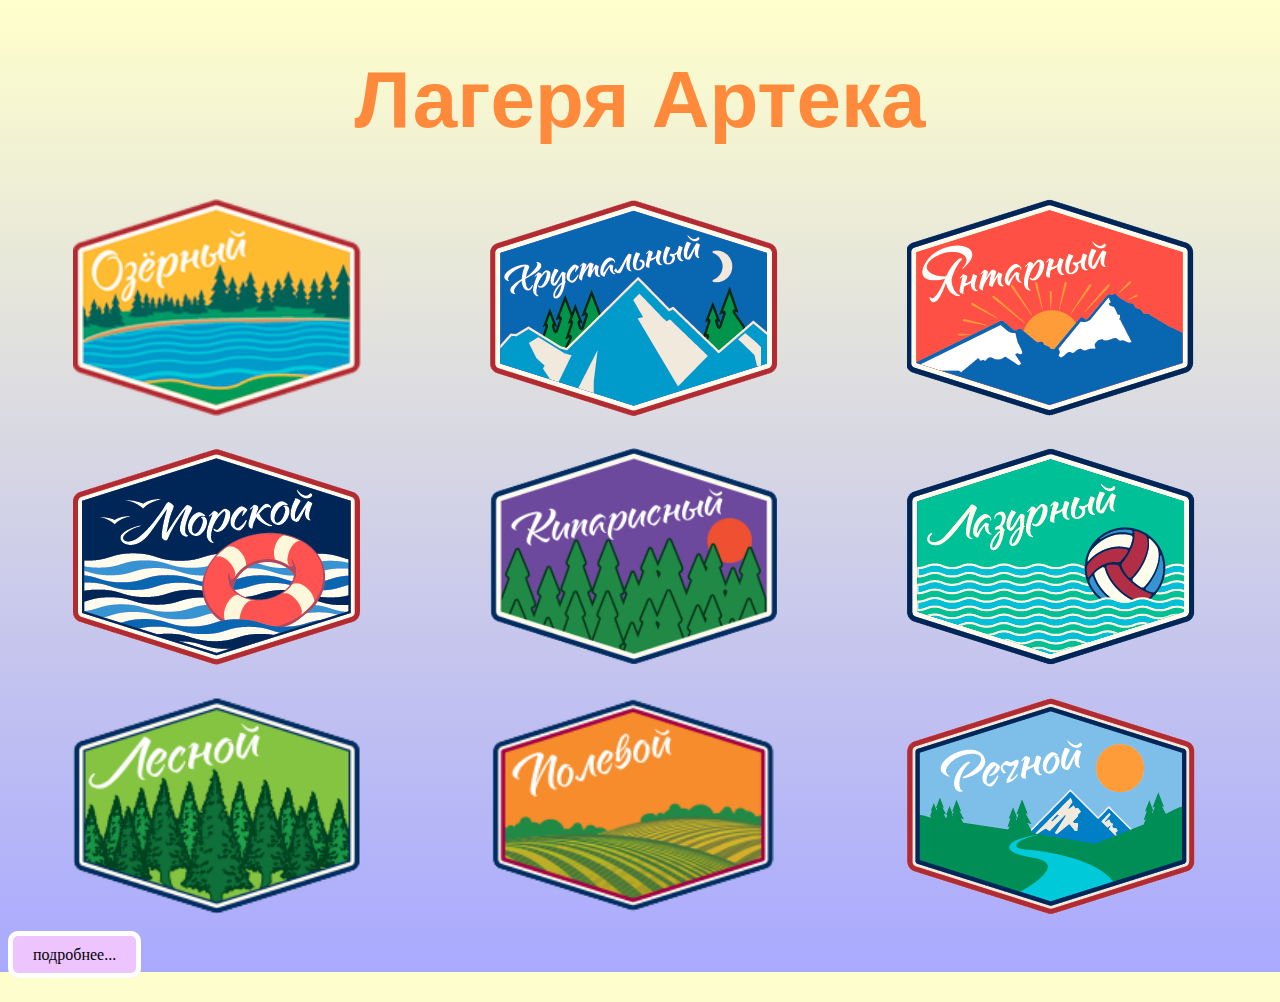
<file: index.html>
<!DOCTYPE html>
<html lang="ru">
<head>
    <meta charset="UTF-8">
    <meta http-equiv="X-UA-Compatible" content="IE=edge">
    <meta name="viewport" content="width=device-width, initial-scale=1.0">
    <title>Лагеря артека</title>
    <link rel="stylesheet" href="stile.css">
</head>
<body>
    <h1 class="head">Лагеря Артека</h1>
  <div class="wrap">
    <div>
        <a class="btn" href="#">
            <img src="image/6cff3897018aac200aadc0b63eaac046.png" alt=" Озерный">    
        </a>
        <p class="text">«Озерный» - это один из четырех лагерей комплекса «Прибрежный», расположенный в самом центре «Артека». Лагерь был открыт 4 июля 1962 года. За смену «Озерный» принимает 322 ребенка.</p>
    </div>
    <div>
        <a class="btn" href="#">
            <img src="image/hrustalnyy.png" alt=" Хрустальный">    
        </a>
        <p class="text">«Хрустальный» - один из детских лагерей «Артека» комплекса «Горный» – гостеприимно распахнул свои двери для девчонок и мальчишек в июне 1966 года</p>
    </div>
    <div>
        <a class="btn" href="#">
            <img src="image/yantarnyy.png" alt="Янтарный">    
        </a>
        <p class="text">«Янтарный» появился на карте «Артека» зимой 1966 года. Это один из детских лагерей комплекса «Горный»</p>
    </div>
    

  </div>
  <div class="wrap">
    <div>
        <a class="btn" href="#">
            <img src="image/morskoy.png" alt="Морской">    
        </a>
        <p class="text">Лагерь «Морской» - первенец «Артека». Он расположен у самого моря. Именно на этом месте когда-то, в далеком 1925 году, стояли палатки первых артековцев, а 16 июня состоялась первая артековская линейка</p>
    </div>
    <div>
        <a class="btn" href="#">
            <img src="image/kiparisnyy.png" alt="Кипарисный">    
        </a>
        <p class="text">Детский лагерь «Кипарисный» расположен в западной части «Артека». Здесь «Артек» и поселок Гурзуф разделяет знаменитая скала Дженевез-Кая – памятник археологии эпохи Средневековья.</p>
    </div>
    <div>
        <a class="btn" href="#">
            <img src="image/lazurnyy.png" alt="Лазурный">    
        </a>
        <p class="text">Детский лагерь «Лазурный» в составе «Артека» – с 1937 года. Именно в этом году дом отдыха ВЦИК «Суук-Су», в котором отдыхали члены правительства, был передан «Артеку» и получил название «Лазурный».</p>
    </div>
    

  </div>
</div>
<div class="wrap">
  <div>
      <a class="btn" href="#">
          <img src="image/lesnoy.png" alt="Лесной">    
      </a>
      <p class="text">Детский лагерь «Лесной» – один из четырёх лагерей комплекса «Прибрежный», был открыт в 1963 году. Принимает 400 ребят в смену. Расположен в самом центре «Артека».</p>
  </div>
  <div>
      <a class="btn" href="#">
          <img src="image/polevoy.png" alt="Полевой">    
      </a>
      <p class="text">Детский лагерь «Полевой» – один из четырёх лагерей комплекса «Прибрежный». Принимает около 400 ребят в смену. История детского лагеря «Полевой» начинается 13 июня 1963 года.</p>
  </div>
  <div>
      <a class="btn" href="#">
          <img src="image/rechnoy.png" alt="Речной">    
      </a>
      <p class="text">«Детский лагерь «Речной» является одним из четырех детских лагерей комплекса «Прибрежный», был открыт 4 июля 1962 года. Принимает 322 ребенка в смену»</p>
  </div>
  

</div>
    <a class="button" href="https://ru.wikipedia.org/wiki/%D0%90%D1%80%D1%82%D0%B5%D0%BA">Подробнее...</a>
    <script src="main.js"></script>
</body>
</html>
</file>
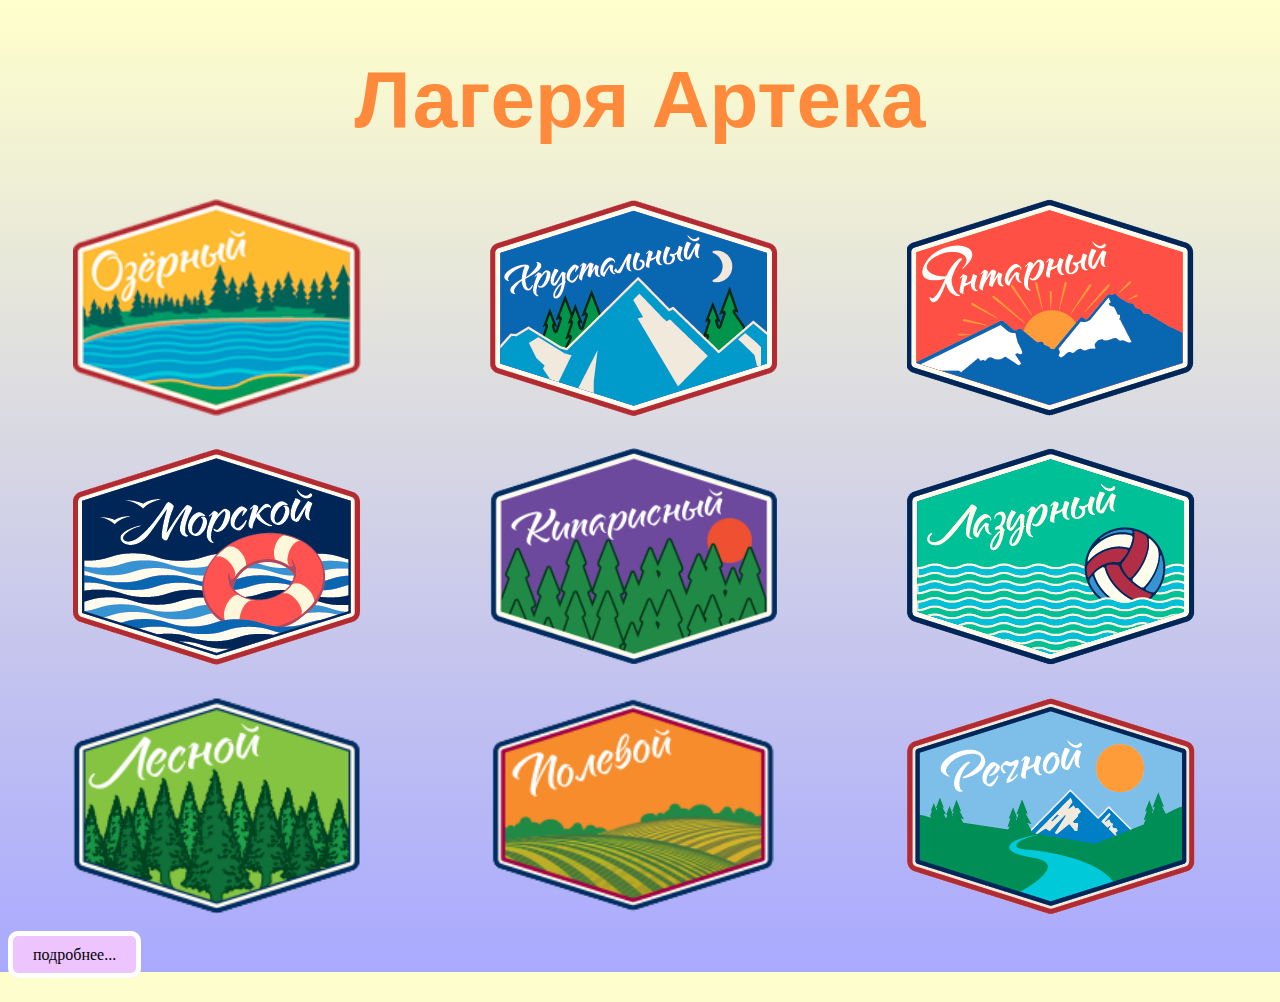
<file: project.html>
<!DOCTYPE html>
<html lang="ru">
<head>
    <meta charset="UTF-8">
    <meta http-equiv="X-UA-Compatible" content="IE=edge">
    <meta name="viewport" content="width=device-width, initial-scale=1.0">
    <title>Лагеря артека</title>
    <link rel="stylesheet" href="stile.css">
</head>
<body>
    <h1 class="head">Лагеря Артека</h1>
  <div class="wrap">
    <div>
        <a class="btn" href="#">
            <img src="image/6cff3897018aac200aadc0b63eaac046.png" alt=" Озерный">    
        </a>
        <p class="text">«Озерный» - это один из четырех лагерей комплекса «Прибрежный», расположенный в самом центре «Артека». Лагерь был открыт 4 июля 1962 года. За смену «Озерный» принимает 322 ребенка.</p>
    </div>
    <div>
        <a class="btn" href="#">
            <img src="image/hrustalnyy.png" alt=" Хрустальный">    
        </a>
        <p class="text">«Хрустальный» - один из детских лагерей «Артека» комплекса «Горный» – гостеприимно распахнул свои двери для девчонок и мальчишек в июне 1966 года</p>
    </div>
    <div>
        <a class="btn" href="#">
            <img src="image/yantarnyy.png" alt="Янтарный">    
        </a>
        <p class="text">«Янтарный» появился на карте «Артека» зимой 1966 года. Это один из детских лагерей комплекса «Горный»</p>
    </div>
    

  </div>
  <div class="wrap">
    <div>
        <a class="btn" href="#">
            <img src="image/morskoy.png" alt="Морской">    
        </a>
        <p class="text">Лагерь «Морской» - первенец «Артека». Он расположен у самого моря. Именно на этом месте когда-то, в далеком 1925 году, стояли палатки первых артековцев, а 16 июня состоялась первая артековская линейка</p>
    </div>
    <div>
        <a class="btn" href="#">
            <img src="image/kiparisnyy.png" alt="Кипарисный">    
        </a>
        <p class="text">Детский лагерь «Кипарисный» расположен в западной части «Артека». Здесь «Артек» и поселок Гурзуф разделяет знаменитая скала Дженевез-Кая – памятник археологии эпохи Средневековья.</p>
    </div>
    <div>
        <a class="btn" href="#">
            <img src="image/lazurnyy.png" alt="Лазурный">    
        </a>
        <p class="text">Детский лагерь «Лазурный» в составе «Артека» – с 1937 года. Именно в этом году дом отдыха ВЦИК «Суук-Су», в котором отдыхали члены правительства, был передан «Артеку» и получил название «Лазурный».</p>
    </div>
    

  </div>
</div>
<div class="wrap">
  <div>
      <a class="btn" href="#">
          <img src="image/lesnoy.png" alt="Лесной">    
      </a>
      <p class="text">Детский лагерь «Лесной» – один из четырёх лагерей комплекса «Прибрежный», был открыт в 1963 году. Принимает 400 ребят в смену. Расположен в самом центре «Артека».</p>
  </div>
  <div>
      <a class="btn" href="#">
          <img src="image/polevoy.png" alt="Полевой">    
      </a>
      <p class="text">Детский лагерь «Полевой» – один из четырёх лагерей комплекса «Прибрежный». Принимает около 400 ребят в смену. История детского лагеря «Полевой» начинается 13 июня 1963 года.</p>
  </div>
  <div>
      <a class="btn" href="#">
          <img src="image/rechnoy.png" alt="Речной">    
      </a>
      <p class="text">«Детский лагерь «Речной» является одним из четырех детских лагерей комплекса «Прибрежный», был открыт 4 июля 1962 года. Принимает 322 ребенка в смену»</p>
  </div>
  

</div>
    <a class="button" href="https://ru.wikipedia.org/wiki/%D0%90%D1%80%D1%82%D0%B5%D0%BA">Подробнее...</a>
    <script src="main.js"></script>
</body>
</html>
</file>
<file: stile.css>
.head{
    text-align: center;
    color: rgb(255, 138, 60);
    font-family: 'Franklin Gothic Medium', 'Arial Narrow', Arial, sans-serif;
}
.font {
    font-family:Arial, Helvetica, sans-serif;
  }
body {
    background: linear-gradient(to bottom, #ffffcc 0%, #a9a9ff 100%);
}
.wrap{
    display: flex;
}

.wrap div{
    width: 33%;
}

.text{
    height: 0;
    opacity: 0;
    transition: .3s;
}

.text.visible{
    height: auto;
    opacity: 1;
}
img{
    width: 288px; 
    height: 217px;
    margin: 0 auto;
    display: block;
}
.text.visible{
    width: 70%;
    /* padding: 100px; */
    font-size: 1.5rem;
    margin:  0 auto;
    padding: 10px 0 10px 20px;
    font-family: 'Franklin Gothic Medium', 'Arial Narrow', Arial, sans-serif;
}
img{
    /* padding: 100px; */
}
h1{
    font-size: 5rem ;
}
.button{
    color: black;
    text-decoration: solid;
    border: 5px solid rgb(255, 255, 255);
    border-radius: 10px;
    padding: 10px 20px;
    text-transform: lowercase;
    background-color:rgb(238, 196, 255);
    transition: .3s;
}
@media (max-width:768px){
    section{
        display: block;
    }
    .btn{
        width: 100%;
    }
    .text.visible{
        width: 100%;
    }
    .head{
        width: 100%;
    }
}
</file>
